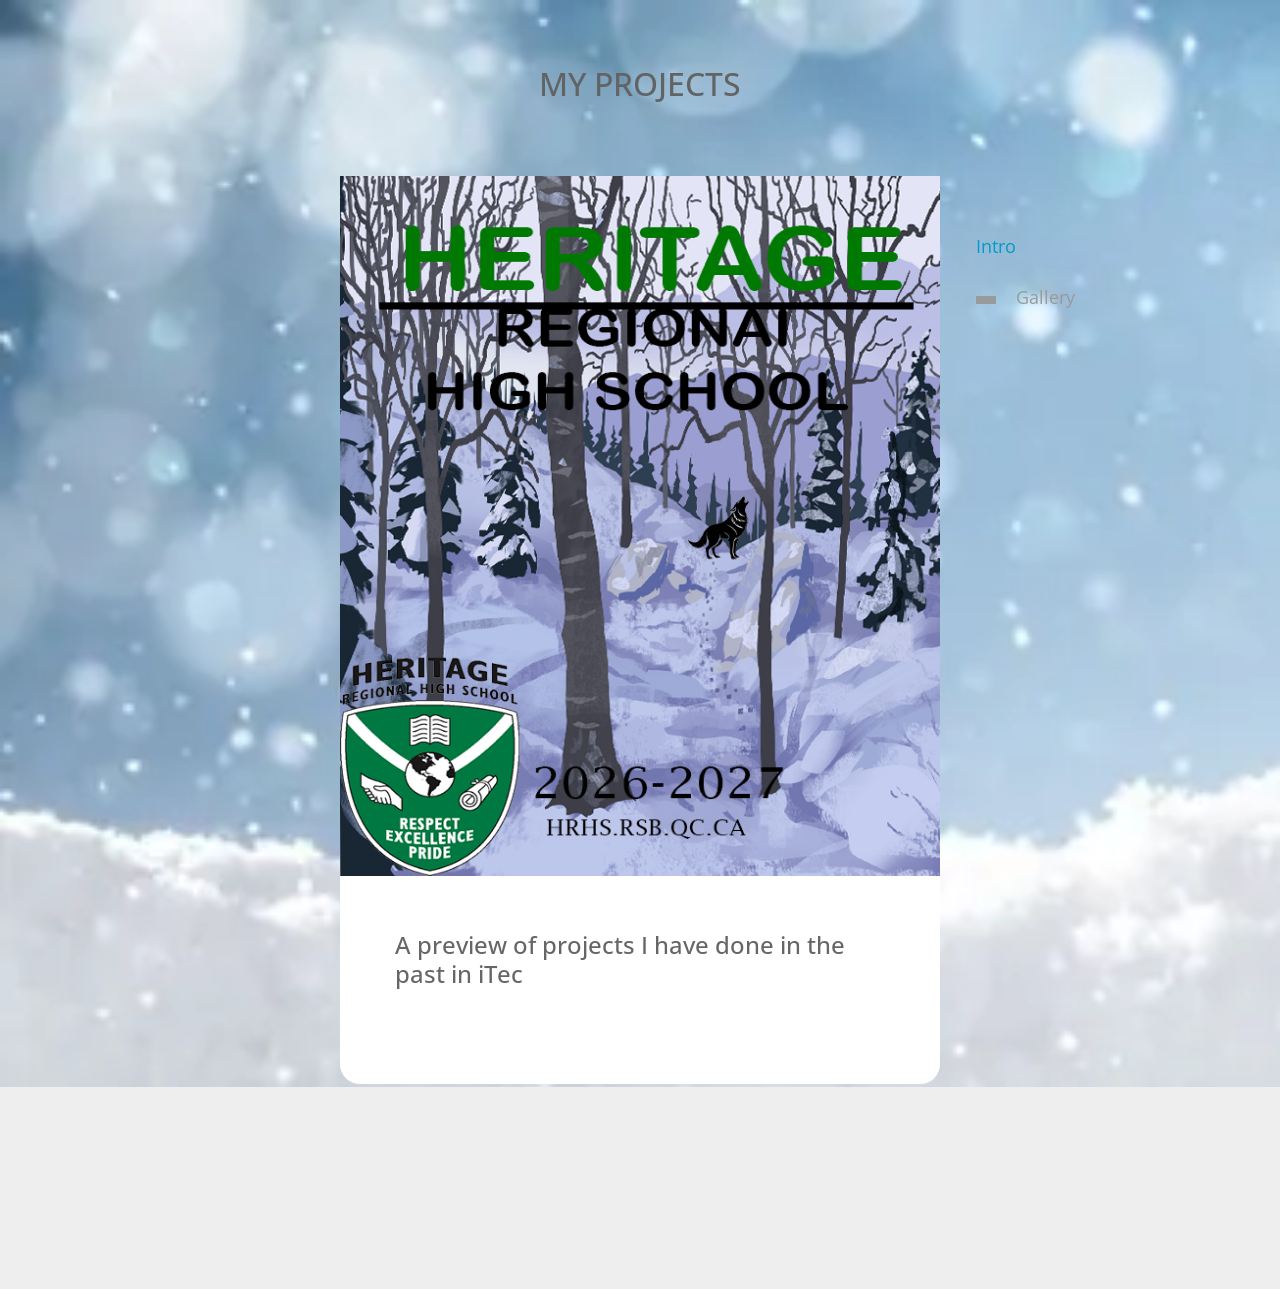
<file: index.html>
<!DOCTYPE html>
<html lang="en">
<head>
  <meta charset="UTF-8" />
  <meta name="viewport" content="width=device-width, initial-scale=1.0" />
  <meta http-equiv="X-UA-Compatible" content="ie=edge" />
  <title>My projects</title>

  <link rel="stylesheet" href="https://fonts.googleapis.com/css?family=Open+Sans:400,600" />
  <link rel="stylesheet" href="css/bootstrap.min.css" />
  <link rel="stylesheet" href="css/templatemo-style.css" />
<!--
Verticard Template
https://templatemo.com/tm-533-verticard
-->
</head>

<body style="background-image: url(img/360_F_177873542_lAS2tYd5f2EScZUOPpkcjbQTp3Sz8Jjk.webp); background-repeat: no-repeat; background-size: 250%; ">
  <div class="tm-page-container mx-auto">
    <header class="tm-header text-center">
      <h1 class="tm-title text-uppercase">My projects</h1>
    </header>

    <section class="tm-section">
      <nav class="tm-nav">
        <ul>
          <li class="active">
            <a href="index.html"><span class="tm-img/360_F_177873542_lAS2tYd5f2EScZUOPpkcjbQTp3Sz8Jjk.webpnav-deco"></span>Intro</a>
          </li>
          <li>
            <a href="gallery.html"><span class="tm-nav-deco"></span>Gallery</a>
          </li>
          <li>
          </li>
        </ul>
      </nav>
      <div class="tm-content-container">
       <figure class="mb-0">
      <img src="img/Heritage.png" width="600" height="700">
      </figure>
        <div class="tm-content">
          <h2 class="tm-page-title">A preview of projects I have done in the past in iTec</h2> 
          </p>
        </div>
      </div>
    </section>

    <footer>
    </footer>
  </div>
</body>

</html>
</file>
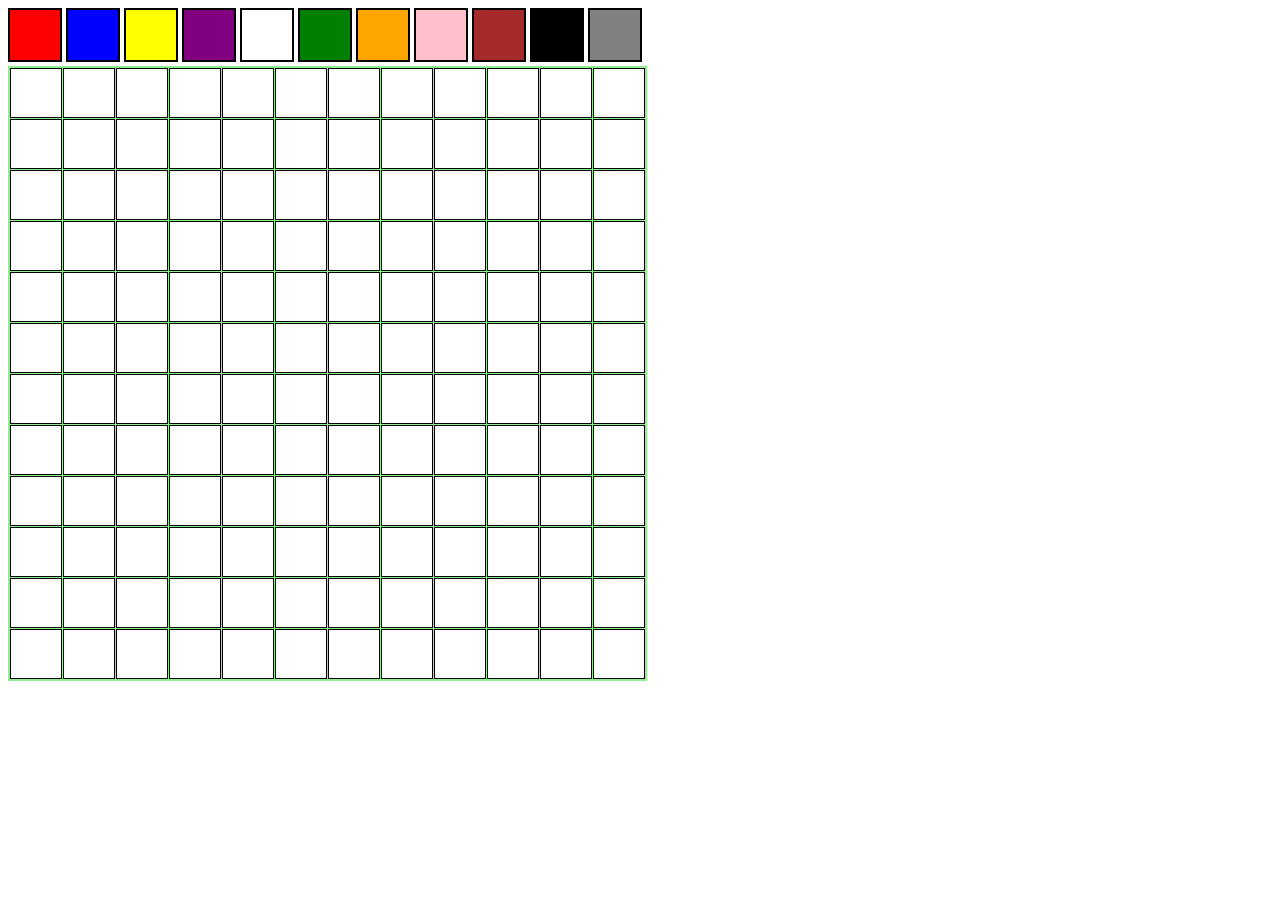
<file: pixel_art/index.html>
<head>
  <link rel="stylesheet" href="style.css">
  <script src="script.js"></script>
</head>

<body>
  <div id="palette">
    <div id="palette">
    <div id="palette">
  <div id="palette">
    <div class="pen" data-colour="red" style="background-color: red;"></div>
    <div class="pen" data-colour="blue" style="background-color: blue;"></div>
    <div class="pen" data-colour="yellow" style="background-color: yellow;"></div>
    <div class="pen" data-colour="purple" style="background-color: purple;"></div>
    <div class="pen" data-colour="white" style="background-color: white;"></div>
    <div class="pen" data-colour="green" style="background-color: green;"></div>
    <div class="pen" data-colour="orange" style="background-color: orange;"></div>
    <div class="pen" data-colour="pink" style="background-color: pink;"></div>
    <div class="pen" data-colour="brown" style="background-color: brown;"></div>
    <div class="pen" data-colour="black" style="background-color: black;"></div>
    <div class="pen" data-colour="gray" style="background-color: gray;"></div>
  </div>
</div>
      
    </div>
  </div>

  <div id="artboard">

  <div class="row">
    <div class="pixel"></div>
    <div class="pixel"></div>
    <div class="pixel"></div>
    <div class="pixel"></div>
    <div class="pixel"></div>
    <div class="pixel"></div>
    <div class="pixel"></div>
    <div class="pixel"></div>
    <div class="pixel"></div>
    <div class="pixel"></div>
    <div class="pixel"></div>
    <div class="pixel"></div>
  </div>

  <div class="row">
    <div class="pixel"></div>
    <div class="pixel"></div>
    <div class="pixel"></div>
    <div class="pixel"></div>
    <div class="pixel"></div>
    <div class="pixel"></div>
    <div class="pixel"></div>
    <div class="pixel"></div>
    <div class="pixel"></div>
    <div class="pixel"></div>
    <div class="pixel"></div>
    <div class="pixel"></div>
  </div>

  <div class="row">
    <div class="pixel"></div>
    <div class="pixel"></div>
    <div class="pixel"></div>
    <div class="pixel"></div>
    <div class="pixel"></div>
    <div class="pixel"></div>
    <div class="pixel"></div>
    <div class="pixel"></div>
    <div class="pixel"></div>
    <div class="pixel"></div>
    <div class="pixel"></div>
    <div class="pixel"></div>
  </div>

  <div class="row">
    <div class="pixel"></div>
    <div class="pixel"></div>
    <div class="pixel"></div>
    <div class="pixel"></div>
    <div class="pixel"></div>
    <div class="pixel"></div>
    <div class="pixel"></div>
    <div class="pixel"></div>
    <div class="pixel"></div>
    <div class="pixel"></div>
    <div class="pixel"></div>
    <div class="pixel"></div>
  </div>

  <div class="row">
    <div class="pixel"></div>
    <div class="pixel"></div>
    <div class="pixel"></div>
    <div class="pixel"></div>
    <div class="pixel"></div>
    <div class="pixel"></div>
    <div class="pixel"></div>
    <div class="pixel"></div>
    <div class="pixel"></div>
    <div class="pixel"></div>
    <div class="pixel"></div>
    <div class="pixel"></div>
  </div>

  <div class="row">
    <div class="pixel"></div>
    <div class="pixel"></div>
    <div class="pixel"></div>
    <div class="pixel"></div>
    <div class="pixel"></div>
    <div class="pixel"></div>
    <div class="pixel"></div>
    <div class="pixel"></div>
    <div class="pixel"></div>
    <div class="pixel"></div>
    <div class="pixel"></div>
    <div class="pixel"></div>
  </div>

  <div class="row">
    <div class="pixel"></div>
    <div class="pixel"></div>
    <div class="pixel"></div>
    <div class="pixel"></div>
    <div class="pixel"></div>
    <div class="pixel"></div>
    <div class="pixel"></div>
    <div class="pixel"></div>
    <div class="pixel"></div>
    <div class="pixel"></div>
    <div class="pixel"></div>
    <div class="pixel"></div>
  </div>

  <div class="row">
    <div class="pixel"></div>
    <div class="pixel"></div>
    <div class="pixel"></div>
    <div class="pixel"></div>
    <div class="pixel"></div>
    <div class="pixel"></div>
    <div class="pixel"></div>
    <div class="pixel"></div>
    <div class="pixel"></div>
    <div class="pixel"></div>
    <div class="pixel"></div>
    <div class="pixel"></div>
  </div>

  <div class="row">
    <div class="pixel"></div>
    <div class="pixel"></div>
    <div class="pixel"></div>
    <div class="pixel"></div>
    <div class="pixel"></div>
    <div class="pixel"></div>
    <div class="pixel"></div>
    <div class="pixel"></div>
    <div class="pixel"></div>
    <div class="pixel"></div>
    <div class="pixel"></div>
    <div class="pixel"></div>
  </div>

  <div class="row">
    <div class="pixel"></div>
    <div class="pixel"></div>
    <div class="pixel"></div>
    <div class="pixel"></div>
    <div class="pixel"></div>
    <div class="pixel"></div>
    <div class="pixel"></div>
    <div class="pixel"></div>
    <div class="pixel"></div>
    <div class="pixel"></div>
    <div class="pixel"></div>
    <div class="pixel"></div>
  </div>

  <div class="row">
    <div class="pixel"></div>
    <div class="pixel"></div>
    <div class="pixel"></div>
    <div class="pixel"></div>
    <div class="pixel"></div>
    <div class="pixel"></div>
    <div class="pixel"></div>
    <div class="pixel"></div>
    <div class="pixel"></div>
    <div class="pixel"></div>
    <div class="pixel"></div>
    <div class="pixel"></div>
  </div>

  <div class="row">
    <div class="pixel"></div>
    <div class="pixel"></div>
    <div class="pixel"></div>
    <div class="pixel"></div>
    <div class="pixel"></div>
    <div class="pixel"></div>
    <div class="pixel"></div>
    <div class="pixel"></div>
    <div class="pixel"></div>
    <div class="pixel"></div>
    <div class="pixel"></div>
    <div class="pixel"></div>
  </div>

</div>
</file>
<file: css/templatemo-style.css>
/*
Verticard Template
https://templatemo.com/tm-533-verticard
*/

body {
  font-family: "Open Sans", Arial, Helvetica, sans-serif;
  font-size: 18px;
  font-weight: 400;
  overflow-x: hidden;
  background-color: #eeeeee;
  color: #6C6D6E;
}

a {
  transition: all 0.3s ease;
}

a:hover,
a:focus {
  text-decoration: none;
}

p {
  line-height: 1.8;
}

.tm-primary-color {
  color: #61AEAE;
}

.tm-secondary-color {
  color: #0099CC;
}

.tm-page-container {
  max-width: 600px;
  width: 100%;  
}

.tm-section {
  margin-bottom: 155px;
  position: relative;
}

.tm-content-container {      
  border-radius: 20px;
  background-color: white;
}

.tm-nav {
  position: absolute;
  right: -150px;
  top: 45px;
}

.tm-nav > ul > li {
  list-style: none;
}

.tm-nav > ul > li > a {
  display: block;
  padding: 12px 15px;
  color: #999A9B;
}

.tm-nav > ul > li.active > a,
.tm-nav > ul > li > a:hover,
.tm-nav > ul > li > a:focus {
  color: #0299CC;
}

.tm-nav-deco {
  display: inline-block;
  width: 20px;
  height: 8px;
  background-color: #999A9B;
  vertical-align: middle;
  margin-right: 20px;
}

.tm-nav > ul > li.active > a > .tm-nav-deco,
.tm-nav > ul > li:hover > a > .tm-nav-deco
 {
  background-color: #0299CC;
}

.tm-content {  
  padding: 55px;
}

.tm-header {
  padding: 65px 15px;
}

.tm-title {
  font-size: 2rem;
  color: #626364;
}

.tm-page-title {
  font-size: 1.5rem;
  margin-bottom: 40px;
  color: #656667;
}

.tm-img {
  border-top-left-radius: 20px;
  border-top-right-radius: 20px;  
}

footer {
  font-size: 1rem;
  display: flex;
  justify-content: space-between;
  padding-bottom: 50px;
  color: #9A9B9C;
}

.tm-footer-link {
  color: #9A9B9C;
}

/* 
  Gallery Item Hover Effect
  https://tympanus.net/codrops/2014/06/19/ideas-for-subtle-hover-effects/
*/

/* Common style */
.tm-gallery-item figure {
	position: relative;	
	overflow: hidden;
	margin-bottom: 0;
	background: #3085a3;
	text-align: center;
	cursor: pointer;
}

.tm-gallery-item figure img {
	position: relative;
	display: block;
	min-height: 100%;
	max-width: 100%;
	opacity: 0.8;
}

.tm-gallery-item figure figcaption {
	color: #fff;
	text-transform: uppercase;
	font-size: 1.25em;
	-webkit-backface-visibility: hidden;
	backface-visibility: hidden;
}

.tm-gallery-item figure figcaption::before,
.tm-gallery-item figure figcaption::after {
	pointer-events: none;
}

.tm-gallery-item figure figcaption,
.tm-gallery-item figure figcaption > a {
	position: absolute;
	top: 0;
	left: 0;
	width: 100%;
	height: 100%;
}

/* Anchor will cover the whole item by default */
/* For some effects it will show as a button */
.tm-gallery-item figure figcaption > a {
	z-index: 1000;
	text-indent: 200%;
	white-space: nowrap;
	font-size: 0;
	opacity: 0;
}

.tm-gallery-item figure h2 {
	word-spacing: -0.15em;
	font-weight: 300;
}

.tm-gallery-item figure h2 span {	font-weight: 800; }

.tm-gallery-item figure h2,
.tm-gallery-item figure p {
	margin: 0;
}

.tm-gallery-item figure p {
	letter-spacing: 1px;
	font-size: 60.5%;
	max-width: 200px;
	margin: 0 auto;
}

/*---------------*/
/***** Bubba *****/
/*---------------*/

figure.effect-bubba {	background: #9e5406; }

figure.effect-bubba img {
	opacity: 1;
	-webkit-transition: opacity 0.35s;
	transition: opacity 0.35s;
}

figure.effect-bubba:hover img {
	opacity: 0.4;
}

figure.effect-bubba figcaption::before,
figure.effect-bubba figcaption::after {
	position: absolute;
	top: 15px;
	right: 15px;
	bottom: 15px;
	left: 15px;
	content: '';
	opacity: 0;
	-webkit-transition: opacity 0.35s, -webkit-transform 0.35s;
	transition: opacity 0.35s, transform 0.35s;
}

figure.effect-bubba figcaption::before {
	border-top: 1px solid #fff;
	border-bottom: 1px solid #fff;
	-webkit-transform: scale(0,1);
	transform: scale(0,1);
}

figure.effect-bubba figcaption::after {
	border-right: 1px solid #fff;
	border-left: 1px solid #fff;
	-webkit-transform: scale(1,0);
	transform: scale(1,0);
}

figure.effect-bubba h2 {
	font-size: 1.5rem;	
	-webkit-transition: -webkit-transform 0.35s;
	transition: transform 0.35s;
	-webkit-transform: translate3d(0,-5px,0);
	transform: translate3d(0,-5px,0);
	opacity: 0;
}

figure.effect-bubba p {
	width: 100%;
	padding: 10px;
	opacity: 0;
	-webkit-transition: opacity 0.35s, -webkit-transform 0.35s;
	transition: opacity 0.35s, transform 0.35s;
	-webkit-transform: translate3d(0,20px,0);
	transform: translate3d(0,20px,0);
}

figure.effect-bubba:hover figcaption::before,
figure.effect-bubba:hover figcaption::after {
	opacity: 1;
	-webkit-transform: scale(1);
	transform: scale(1);
}

figure.effect-bubba:hover h2,
figure.effect-bubba:hover p {
	opacity: 1;
	-webkit-transform: translate3d(0,0,0);
	transform: translate3d(0,0,0);
}

.tm-gallery {
  margin-top: 40px;
  margin-left: -30px;
  margin-right: -30px;
  margin-bottom: -20px;
}

.tm-gallery-item {
	margin-top: 15px;
	margin-bottom: 15px;
	max-width: 270px;
}

.tm-content-2 {
	padding-left: 45px;
	padding-right: 45px;
}

figcaption {
	display: flex;
	flex-direction: column;
	align-items: center;
	justify-content: center;
}

.tm-img-overlay-wrap {
	position: relative;
	min-height: 280px;
	background-image: url(../img/contact.jpg);
	background-repeat: no-repeat;
	background-size: cover;
	border-top-left-radius: 20px;
	border-top-right-radius: 20px;
}

.tm-img-overlay {
	border-top-left-radius: 20px;
	border-top-right-radius: 20px;
	position: absolute;
	top: 0;
	left: 0;
	width: 100%;
	height: 100%;
	background-color: rgba(0,0,0,0.5);
}

.tm-img-overlay-text {
	position: relative;
	z-index: 1000;
}

.tm-contact-form {
	max-width: 380px;
}

.form-group {
	margin-bottom: 35px;
}

.btn {
	font-size: 1.1rem;
	padding: 10px 35px;
	border: none;
}

.btn-primary {
	background-color: #9999CC;
}

.btn-primary:hover,
.btn-primary:focus {
	background-color: #9a9afc;
}

.tm-small {
	font-size: 90%;
}

@media (max-width: 945px) {
  .tm-nav {
    position: static;
  }

  .tm-page-container {
    padding-left: 15px;
    padding-right: 15px;
  }
}

@media (max-width: 575px) {
	.tm-gallery-item {
		max-width: 100%;
		height: auto;
	}
}

@media (max-width: 480px) {
  footer {
    display: block;
  }

  footer span {
    display: block;
    padding: 15px;
  }
}
</file>
<file: pixel_art/style.css>
#artboard {
	display: table;
	border-spacing: 1px;
	background-color:  lightgreen;
	border: 1px solid lightgreen;
}
  
.row {
  display: table-row;
}

.pixel {
  display: table-cell;
  background-color: white;
  width: 50px;
  height: 50px;
  border: 1px solid black;
}

.pen {
  display: inline-block;
  width: 50px;
  height: 50px;
  border: 2px solid black;
}
</file>
